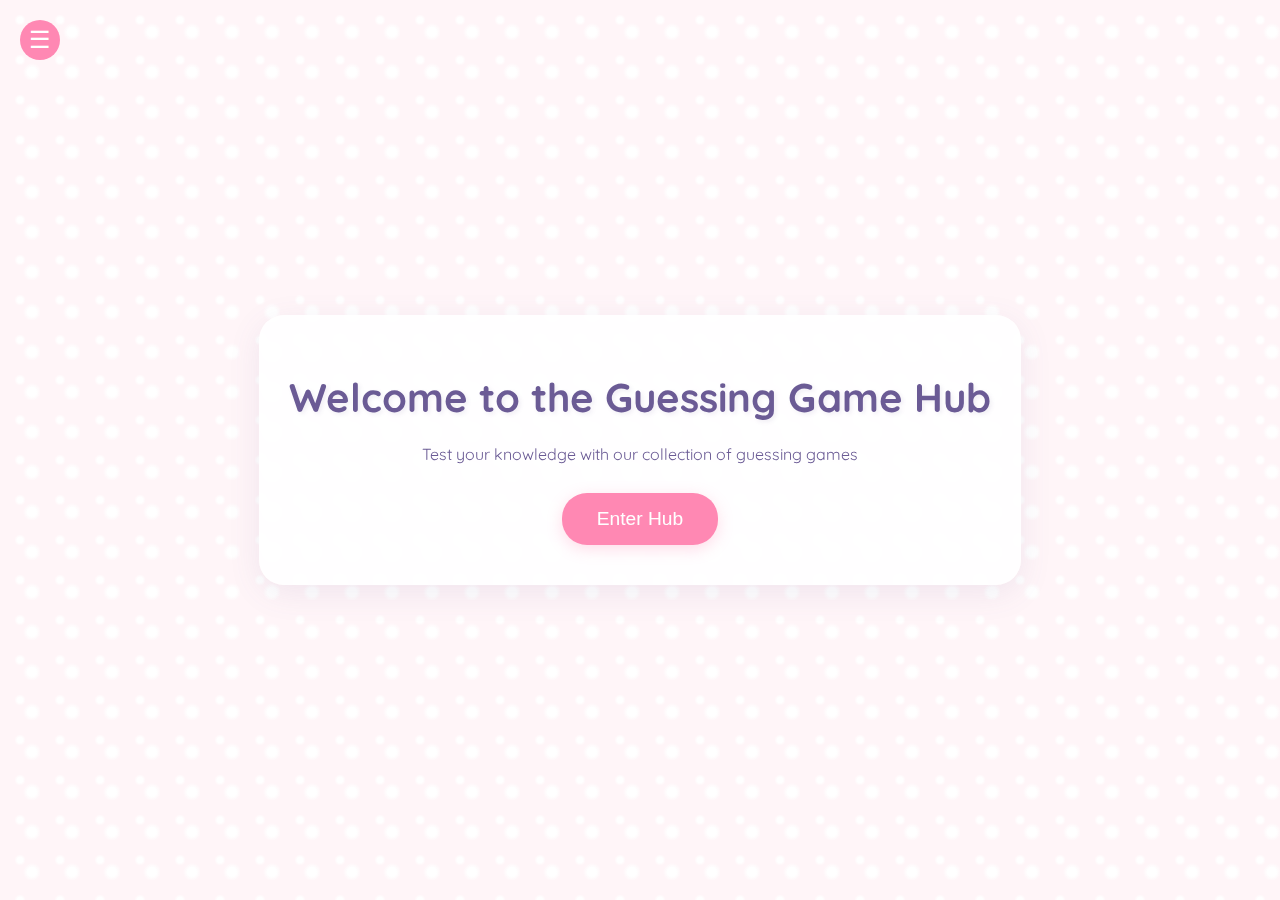
<file: index.html>
<!DOCTYPE html>
<html lang="en">
<head>
    <meta charset="UTF-8">
    <meta name="viewport" content="width=device-width, initial-scale=1.0">
    <title>Guessing Game Hub</title>
    <link href="https://fonts.googleapis.com/css2?family=Quicksand:wght@400;500;600&display=swap" rel="stylesheet">
    <link rel="stylesheet" href="styles/css/index.css">
    <script src="styles/js/menu.js" defer></script>
</head>
<body>

<!-- Start Screen -->
<div id="start-screen" class="screen">
    <h1>Welcome to the Guessing Game Hub</h1>
    <p>Test your knowledge with our collection of guessing games</p>
    <button id="enter-hub-button">Enter Hub</button>
</div>

<!-- Game Selection Screen -->
<div id="game-selection" class="screen hidden">
    <h2>Select Your Game</h2>
    <div class="game-grid">
        <div class="game-card" data-game="flags">
            <h3>Flag</h3>
            <p>Test your knowledge of world flags.</p>
        </div>
        <div class="game-card" data-game="currencies">
            <h3>Currency</h3>
            <p>Name the currency.<br><b>(IN TESTING)</b></p>
        </div>
        <div class="game-card" data-game="world-capitals">
            <h3>World Capitals</h3>
            <p>Match countries with their capitals.<br><b>(COMING SOON)</b></p>
        </div>
        <div class="game-card" data-game="state-capitals">
            <h3>US State Capitals</h3>
            <p>Name the capitals of US states.<br><b>(COMING SOON)</b></p>
        </div>
        <div class="game-card" data-game="animals">
            <h3>Animals</h3>
            <p>Name the animal.<br><b>(COMING SOON)</b></p>
        </div>
        <div class="game-card" data-game="class-guess">
            <h3>In Class Guessing Game</h3>
            <p>A basic game made to better understand JS in class.</p>
        </div>
        <div class="game-card" data-game="coming-soon">
            <h3><b>Coming Soon</b></h3>
            <p><b>More exciting games on the way!</b></p>
        </div>
    </div>
</div>

 <!-- Game Intro Screens -->
 <div id="flags-intro" class="screen hidden">
    <h2>Flag Guessing Game</h2>
    <p>Can you identify these flags from around the world?</p>
    <button onclick="window.location.href='flags.html'" class="play-button">Play Now</button>
    <button class="back-button">Back to Hub</button>
</div>

<div id="world-capitals-intro" class="screen hidden">
    <h2>World Capitals Quiz (Coming Soon)</h2>
    <p>Test your knowledge of world capitals!</p>
    <button class="play-button">COMING SOON</button>
    <button class="back-button">Back to Hub</button>
</div>

<div id="state-capitals-intro" class="screen hidden">
    <h2>US State Capitals Challenge (Coming Soon)</h2>
    <p>How well do you know your US state capitals?</p>
    <button class="play-button">COMING SOON</button>
    <button class="back-button">Back to Hub</button>
</div>

<div id="animals-intro" class="screen hidden">
    <h2>Guess The Animal (Coming Soon)</h2>
    <p>How well do you know your Animals?</p>
    <button class="play-button">COMING SOON</button>
    <button class="back-button">Back to Hub</button>
</div>

<div id="currencies-intro" class="screen hidden">
    <h2>Guess The Currency (In Testing)</h2>
    <p>How well do you know your Currencies?</p>
    <button onclick="window.location.href='currency.html'" class="play-button">Play Now</button>
    <button class="back-button">Back to Hub</button>
</div>

<!-- Menu Icon -->
<div class="menu-icon active">
    <button id="menu-toggle">☰</button>
</div>

<!-- Popup Menu -->
<div class="popup-menu hidden">
    <div class="menu-content">
        <button id="close-menu">×</button>
        <div class="menu-options">
            <div class="menu-option">
                <span>Dark Mode</span>
                <label class="switch">
                    <input type="checkbox" id="dark-mode-toggle">
                    <span class="slider"></span>
                </label>
            </div>
            <div class="menu-option">
                <span>Sound</span>
                <label class="switch">
                    <input type="checkbox" id="sound-toggle" checked>
                    <span class="slider"></span>
                </label>
            </div>
        </div>
    </div>
</div>
</body>

<script src="styles/js/index.js"></script>
</html>
</file>
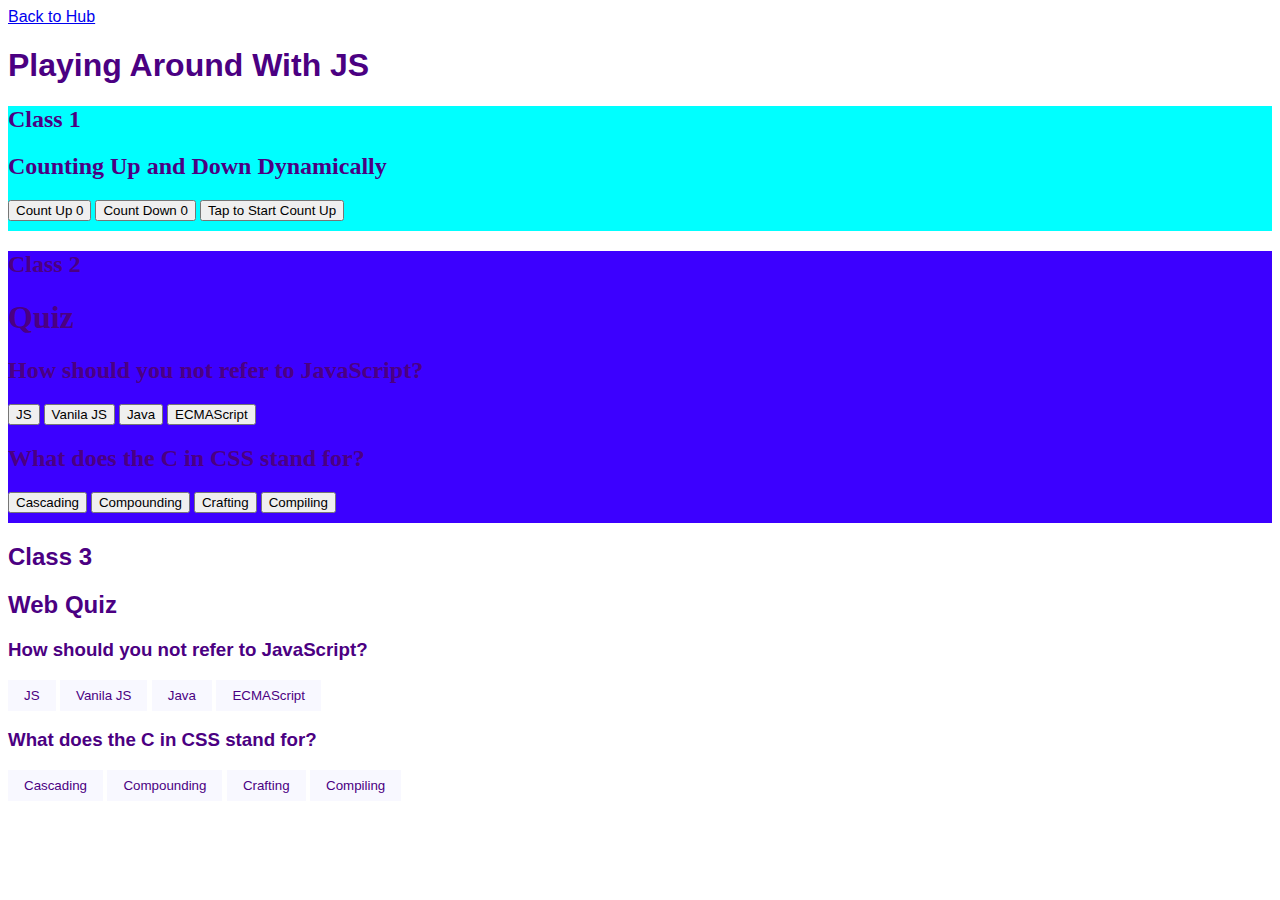
<file: class-guess.html>
<!DOCTYPE html>
<html lang="en">
<head>
    <meta charset="UTF-8">
    <meta name="viewport" content="width=device-width, initial-scale=1.0">
    <title>In Class Guessing Game</title>
    <style>

button::after {
            content: attr(data-count);
        }

        #class-1 {
            background-color: aqua;
            padding: auto;
            padding-bottom: 10px;
            font-family: none;
            font-color: black;
        }

        #class-2 {
            background-color: rgb(60, 0, 255);
            padding: auto;
            padding-bottom: 10px;
            font-family: none;
            font-color: black;
        }

        body {
            font-family: sans-serif;
            color: indigo;
        }

        button {
            
        }

        #class-3-btn {
            background: ghostwhite;
            padding: 8px 16px;
            border: none;
            color: inherit;
            transition: 1s;
        }

        #class-3-btn button:hover {
            background: lavender;
            cursor: pointer;
            padding: 8px 24px;
        }

        #class-3-btn button::after {
            content: attr(data-count);
        }

    </style>

</head>
<body>
    <a class="back-to-hub" href="index.html?screen=selection">Back to Hub</a>
    <h1>Playing Around With JS</h1>
        <div id="class-1">
            <h2>Class 1</h2>
            <h2>Counting Up and Down Dynamically</h2>
            <div id="class-1-buttons">
                <button data-count="0" onclick="this.dataset.count++">Count Up </button>
                <button data-count="0" onclick="this.dataset.count--">Count Down </button>
                <button id="btn">Tap to Start Count Up</button>
            </div>
        </div>

        <div id="class-2">
            <h2>Class 2</h2>
            <h1>Quiz</h1>
            <h2>How should you not refer to JavaScript?</h2>
    <button onclick ="check(this)" class="correct">JS</button>
    <button onclick ="check(this)">Vanila JS</button>
    <button onclick ="check(this)">Java</button>
    <button onclick ="check(this)">ECMAScript</button>
    <h2>What does the C in CSS stand for?</h2>
        <button onclick ="check(this)" class="correct">Cascading</button>
        <button onclick ="check(this)">Compounding</button>
        <button onclick ="check(this)">Crafting</button>
        <button onclick ="check(this)">Compiling</button>
        </div>

    <div id="class-3">
    <h2>Class 3</h2>
    <h2>Web Quiz</h2>
    <div class ="question">
        <h3>How should you not refer to JavaScript?</h2>
            <button id="class-3-btn"onclick ="check(this)" class="correct">JS</button>
            <button id="class-3-btn"onclick ="check(this)">Vanila JS</button>
            <button id="class-3-btn"onclick ="check(this)">Java</button>
            <button id="class-3-btn"onclick ="check(this)">ECMAScript</button>
    </div>
    
    <div class ="question">
    <h3>What does the C in CSS stand for?</h2>
    <button id="class-3-btn"onclick ="check(this)" class="correct">Cascading</button>
    <button id="class-3-btn"onclick ="check(this)">Compounding</button>
    <button id="class-3-btn"onclick ="check(this)">Crafting</button>
    <button id="class-3-btn"onclick ="check(this)">Compiling</button>
    </div>
    </div>

    <script>
        //CLASS 1 JS
        let counter = 0;

        function increment() {
            counter++;
            display();
        }

        function display() {
            btn.textContent = "Count Up " + counter;
        }

        btn.onclick = increment;

        //CLASS 2 JS
        function check(button) {
        if (button.classList.contains("correct"))
     {
        button.style.backgroundColor = "lightgreen";
     } else {
        button.style.backgroundColor = "red";
     }

     let question = button.closest(".question");
     let buttons = question.querySelectorAll("button");

     for (let button of buttons)
     {
        button.disabled = true;
     }
    }
    </script>

</body>
</html>
</file>
<file: styles/css/index.css>
.hidden {
    display: none;
}

html {
    scroll-behavior: smooth;
}

.button {
    touch-action: manipulation;
}

/* Menu Icon */
.menu-icon {
    display: none;
    position: fixed;
    top: 20px;
    left: 20px;
    z-index: 100;
}

.menu-icon.active {
    display: block;
}

#menu-toggle {
    font-size: 24px;
    background: var(--primary-color);
    color: white;
    border: none;
    border-radius: 50%;
    width: 40px;
    height: 40px;
    cursor: pointer;
    transition: all 0.3s ease;
}

#menu-toggle:hover {
    transform: scale(1.1);
    background-color: #FF88B3;
}

/* Popup Menu */
.popup-menu {
    position: fixed;
    top: 0;
    left: 0;
    width: 100%;
    height: 100%;
    background: rgba(0, 0, 0, 0.5);
    z-index: 1000;
    display: flex;
    justify-content: flex-start;
    align-items: center;
}

.popup-menu.hidden {
    display: none !important;
}

.menu-content {
    background: white;
    width: 300px;
    height: 100%;
    padding: 20px;
    position: relative;
    animation: slideIn 0.3s ease-out;
}

@keyframes slideIn {
    from { transform: translateX(-100%); }
    to { transform: translateX(0); }
}

#close-menu {
    position: absolute;
    top: 20px;
    right: 20px;
    background: none;
    border: none;
    font-size: 24px;
    cursor: pointer;
    color: var(--text-color);
}

.menu-options {
    margin-top: 40px;
    display: flex;
    flex-direction: column;
    gap: 20px;
}

.menu-option {
    display: flex;
    justify-content: space-between;
    align-items: center;
    padding: 10px 0;
}

/* Toggle Switch */
.switch {
    position: relative;
    display: inline-block;
    width: 60px;
    height: 34px;
}

.switch input {
    opacity: 0;
    width: 0;
    height: 0;
}

.slider {
    position: absolute;
    cursor: pointer;
    top: 0;
    left: 0;
    right: 0;
    bottom: 0;
    background-color: #ccc;
    transition: .4s;
    border-radius: 34px;
}

.slider:before {
    position: absolute;
    content: "";
    height: 26px;
    width: 26px;
    left: 4px;
    bottom: 4px;
    background-color: white;
    transition: .4s;
    border-radius: 50%;
}

input:checked + .slider {
    background-color: var(--primary-color);
}

input:checked + .slider:before {
    transform: translateX(26px);
}

.menu-button {
    display: flex;
    justify-content: center;
    align-items: center;
    text-align: center;
    width: 100%;
    padding: 12px 20px;
    background: var(--primary-color);
    color: white;
    text-decoration: none;
    border-radius: 25px;
    margin-top: 20px;
    transition: all 0.3s ease;
}

.menu-quit {
    display: flex;
    justify-content: center;
    align-items: center;
    text-align: center;
    width: 100%;
    max-width: 250px;
    margin: 10px auto;
    padding: 12px 20px;
    background-color: var(--secondary-color);
    color: white;
    text-decoration: none;
    border-radius: 25px;
    transition: all 0.3s ease;
}
.menu-quit:hover {
    background-color: #FF88B3;
    transform: translateY(-2px);
}

.menu-button:hover {
    background-color: var(--primary-color);
    transform: translateY(-2px);
}

.menu-button,
.menu-quit {
    padding: 12px 25px;
    font-size: 1.1em;
    cursor: pointer;
    border: none;
    border-radius: 20px;
    font-weight: 500;
    text-align: center;
    min-width: 150px;
    transition: all 0.4s ease;
}

.menu-button:hover, 
.menu-quit:hover {
    transform: translateY(-2.5px) scale(1.05);
    animation: smoothPulse 1.5s ease-in-out infinite;
}

body.dark-mode .popup-menu,
body.dark-mode .menu-content {
    background-color: #2d2d2d;
    color: #ffffff;
}

body.dark-mode .menu-icon button {
    background-color: #333333;
    color: #ffffff;
}

body.dark-mode .popup-menu {
    background: rgba(26, 26, 26, 0.7); /* Semi-transparent dark background */
}

body.dark-mode .menu-content {
    background: #2d2d2d;
    box-shadow: 0 0 15px rgba(0, 0, 0, 0.3);
}

/* Dark Mode Styles for Game Hub and Selection */
body.dark-mode {
    background-color: #1a1a1a;
    background-image: radial-gradient(circle at 50% 50%, #333333 10%, transparent 20%),
                     radial-gradient(circle at 80% 80%, #333333 10%, transparent 20%);
}

body.dark-mode .screen {
    background: rgba(45, 45, 45, 0.9);
    box-shadow: 0 8px 32px rgba(0, 0, 0, 0.3);
}

body.dark-mode .game-card {
    background-color: #333333;
    box-shadow: 0 5px 15px rgba(0, 0, 0, 0.3);
}

body.dark-mode .game-card:hover {
    background: #444444;
    box-shadow: 0 15px 35px rgba(0, 0, 0, 0.4);
}

body.dark-mode h1,
body.dark-mode h2,
body.dark-mode h3,
body.dark-mode p {
    color: #ffffff;
}

body.dark-mode .setup-section {
    background: rgba(45, 45, 45, 0.95);
    box-shadow: 0 4px 15px rgba(0, 0, 0, 0.2);
}

body.dark-mode .mode-select,
body.dark-mode .type-select {
    background: #333333;
    border-color: #555555;
    color: #ffffff;
}

body.dark-mode .mode-select:hover,
body.dark-mode .type-select:hover {
    background: #444444;
}

body.dark-mode .mode-select.active,
body.dark-mode .type-select.active {
    background: var(--primary-color);
}

body.dark-mode #round-count,
body.dark-mode #time-limit {
    background: #333333;
    color: #ffffff;
    border-color: #555555;
}

body.dark-mode .preview-container {
    background: rgba(45, 45, 45, 0.95);
    box-shadow: 0 4px 15px rgba(0, 0, 0, 0.2);
}

body.dark-mode .option-btn {
    background: #333333;
    border-color: #555555;
    color: #ffffff;
}

body.dark-mode .option-btn:hover {
    background: #444444;
}

/* Dark mode for game cards hover state */
body.dark-mode .game-card:hover h3 {
    color: var(--primary-color);
}

body.dark-mode .game-card:hover p {
    color: #ffffff;
}

/* Update the dark mode button styles */
body.dark-mode #enter-hub-button {
    background-color: var(--primary-color-dark);
    color: white;
}

body.dark-mode #enter-hub-button:hover {
    background-color: #B784BA;
}

body.dark-mode .menu-button {
    background-color: var(--primary-color-dark);
    color: white;
}

body.dark-mode .menu-button:hover {
    background-color: #B784BA;
}

/* Update popup menu background in dark mode */
body.dark-mode .menu-content {
    background-color: #2d2d2d;
    color: white;
}


/* Dark mode overrides for buttons */
body.dark-mode .menu-button,
body.dark-mode .play-button,
body.dark-mode #next-flag,
body.dark-mode #submit-answer,
body.dark-mode input:checked + .slider {
    background-color: var(--primary-color-dark);
}

body.dark-mode .menu-button:hover,
body.dark-mode .play-button:hover,
body.dark-mode #next-flag:hover,
body.dark-mode #submit-answer:hover {
    background-color: #B784BA; /* Lighter purple for hover state */
}

/* Update hover effects for dark mode */
body.dark-mode #menu-toggle:hover {
    background-color: var(--primary-color-dark);
}

body.dark-mode .game-card:hover {
    background: #4A3B4A; /* Darker purple for game card hover */
}

/* Update active states for dark mode */
body.dark-mode .mode-select.active,
body.dark-mode .type-select.active {
    background-color: var(--primary-color-dark);
}

/* Update h3 color in dark mode */
body.dark-mode h3 {
    color: var(--primary-color-dark);
}

/* Update menu toggle styles in dark mode */
body.dark-mode #menu-toggle {
    background-color: var(--primary-color-dark);
}

body.dark-mode #menu-toggle:hover {
    background-color: #B784BA;
}



/* Remove button text decoration */
button, 
.play-button, 
.back-button,
#enter-hub-button {
    text-decoration: none;
}
/* Add at the top of your CSS file */
* {
    box-sizing: border-box;
    -webkit-tap-highlight-color: transparent;
}

/* Add viewport-specific media queries */
@media screen and (max-width: 768px) {
    .screen {
        width: 95%;
        padding: 20px;
        margin: 10px;
    }

    .game-grid {
        grid-template-columns: 1fr;
        gap: 15px;
    }

    h1 {
        font-size: 2em;
    }

    h2 {
        font-size: 1.5em;
    }

    .options-container {
        grid-template-columns: 1fr;
        width: 100%;
    }
}

/* Add touch device optimizations */
@media (hover: none) {
    .game-card:hover,
    .button:hover {
        transform: none;
        animation: none;
    }

    .game-card:active,
    .button:active {
        transform: scale(0.98);
    }
}

/* Add performance improvements */
.game-card,
.button {
    will-change: transform;
    backface-visibility: hidden;
}

/* Add accessibility improvements */
button, 
.game-card {
    outline: none;
}

button:focus-visible,
.game-card:focus-visible {
    outline: 3px solid var(--primary-color);
    outline-offset: 2px;
}

/* Add reduced motion preferences */
@media (prefers-reduced-motion: reduce) {
    .game-card,
    .button {
        animation: none;
        transition: none;
    }
}


.options-container {
    display: grid;
    grid-template-columns: repeat(2, 1fr);
    gap: 10px;
    max-width: 400px;
    margin: 0 auto;
}

.option-btn {
    padding: 10px;
    font-size: 1em;
    cursor: pointer;
    background-color: #fff;
    border: 1px solid #333;
    border-radius: 5px;
    color: var(--text-color); /* Adds the soft purple color */
}

.option-btn:hover {
    background-color: #e0e0e0;
}

body {
    display: flex;
    justify-content: center;
    align-items: center;
    min-height: 100vh;
    margin: 0;
    font-family: 'Quicksand', Arial, sans-serif;
    background-color: var(--background);
    background-image: radial-gradient(circle at 50% 50%, #ffffff 10%, transparent 20%),
                     radial-gradient(circle at 80% 80%, #ffffff 10%, transparent 20%);
    background-size: 40px 40px;
}

.screen {
    text-align: center;
    max-width: 800px;
    padding: 30px;
    background: rgba(255, 255, 255, 0.9);
    border-radius: 25px;
    box-shadow: 0 8px 32px rgba(107, 91, 149, 0.1);
    backdrop-filter: blur(4px);
}

.back-button {
    background-color: var(--secondary-color);
    box-shadow: 0 4px 15px rgba(148, 209, 255, 0.3);
    position: relative;
    overflow: hidden;
    transition: all 0.4s ease;
}

.back-button:hover {
    transform: translateY(-3px) scale(1.05);
    background-color: #7BC4FF;
    box-shadow: 
        0 8px 25px rgba(148, 209, 255, 0.4),
        0 4px 10px rgba(107, 91, 149, 0.2);
    animation: smoothPulse 1.5s ease-in-out infinite;
}

/* Add sparkle effect */
.back-button::after {
    content: '';
    position: absolute;
    top: -50%;
    left: -50%;
    width: 200%;
    height: 200%;
    background: linear-gradient(
        45deg,
        transparent 0%,
        rgba(255, 255, 255, 0.8) 50%,
        transparent 100%
    );
    transform: rotate(45deg);
    transition: all 0.3s ease;
    opacity: 0;
}

.back-button:hover::after {
    animation: sparkle-button 1s ease-in-out;
}

.play-button {
    background-color: var(--primary-color);
    box-shadow: 0 4px 15px rgba(148, 209, 255, 0.3);
    position: relative;
    overflow: hidden;
    transition: all 0.4s ease;
}

.play-button:hover {
    transform: translateY(-3px) scale(1.05);
    background-color: #FF6B9C;
    box-shadow: 
        0 8px 25px rgba(255, 136, 179, 0.4),
        0 4px 10px rgba(107, 91, 149, 0.2);
    animation: smoothPulse 1.5s ease-in-out infinite;
}


/* Add sparkle effect */
.play-button::after {
    content: '';
    position: absolute;
    top: -50%;
    left: -50%;
    width: 200%;
    height: 200%;
    background: linear-gradient(
        45deg,
        transparent 0%,
        rgba(255, 255, 255, 0.8) 50%,
        transparent 100%
    );
    transform: rotate(45deg);
    transition: all 0.3s ease;
    opacity: 0;
}



.play-button:hover::after {
    animation: sparkle-button 1s ease-in-out;
}

@keyframes sparkle-button {
    0% {
        transform: rotate(45deg) translateX(-100%);
        opacity: 0;
    }
    50% {
        opacity: 0.3;
    }
    100% {
        transform: rotate(45deg) translateX(100%);
        opacity: 0;
    }
}

#enter-hub-button, .play-button, .back-button {
    padding: 15px 35px;
    font-size: 1.2em;
    cursor: pointer;
    border: none;
    border-radius: 25px;
    margin: 10px;
    transition: box-shadow 0.3s ease;
    box-shadow: 0 4px 15px rgba(255, 136, 179, 0.3);
    color: white; /* Makes text white for better contrast */
    font-weight: 500; /* Makes the text slightly bolder */
}

#enter-hub-button, .play-button {
    background-color: var(--primary-color);
}

#enter-hub-button:hover, .play-button:hover, .back-button:hover {
    animation: smoothPulse 1.5s ease-in-out infinite;
}

#enter-hub-button:hover, .play-button:hover {
    box-shadow: 
        0 8px 25px rgba(255, 136, 179, 0.4),
        0 4px 10px rgba(107, 91, 149, 0.2);
}

#enter-hub-button {
    position: relative;
    overflow: hidden;
    transition: all 0.4s ease;
}

/* Add sparkle effect */
#enter-hub-button::after {
    content: '';
    position: absolute;
    top: -50%;
    left: -50%;
    width: 200%;
    height: 200%;
    background: linear-gradient(
        45deg,
        transparent 0%,
        rgba(255, 255, 255, 0.8) 50%,
        transparent 100%
    );
    transform: rotate(45deg);
    transition: all 0.3s ease;
    opacity: 0;
}

#enter-hub-button:hover::after {
    animation: sparkle-button 1s ease-in-out;
}

#enter-hub-button:hover {
    transform: translateY(-3px) scale(1.05);
    background-color: #FF6B9C;
    box-shadow: 
        0 8px 25px rgba(255, 136, 179, 0.4),
        0 4px 10px rgba(107, 91, 149, 0.2);
    animation: smoothPulse 1.5s ease-in-out infinite;
}

.game-grid {
    display: grid;
    grid-template-columns: repeat(2, 1fr);
    gap: 25px;
    margin-top: 30px;
}

h1 {
    color: var(--text-color);
    margin-bottom: 20px;
    font-size: 2.5em;
    text-shadow: 2px 2px 4px rgba(107, 91, 149, 0.1);
}

h2 {
    color: var(--text-color);
    font-size: 2em;
}

h3 {
    color: var(--primary-color);
    margin: 0;
    font-size: 1.5em;
}

p {
    color: var(--text-color);
    line-height: 1.6;
}

.game-card {
    background-color: white;
    padding: 30px;
    border-radius: 20px;
    cursor: pointer;
    transition: all 0.4s ease;
    box-shadow: 0 5px 15px rgba(107, 91, 149, 0.1);
    position: relative;
    overflow: hidden;
    animation: float 6s ease-in-out infinite;
}

.game-card:hover {
    transform: translateY(-8px) scale(1.05);
    background: #E8E4F3; /* Light purple background */
    box-shadow: 
        0 15px 35px rgba(107, 91, 149, 0.3),
        0 8px 12px rgba(107, 91, 149, 0.2);
    animation-play-state: paused;
}

.game-card::before {
    content: '';
    position: absolute;
    top: 0;
    left: 0;
    right: 0;
    bottom: 0;
    background: linear-gradient(135deg, var(--gradient-start) 0%, var(--gradient-end) 100%);
    opacity: 0;
    transition: opacity 0.4s ease;
    border-radius: 20px;
}

.game-card:hover::before {
    opacity: 0.1;
}

.game-card h3, .game-card p {
    position: relative;
    z-index: 1;
    transition: all 0.3s ease;
}

.game-card:hover h3 {
    transform: scale(1.1);
    color: var(--text-color); /* Changed to soft purple */
}

.game-card:hover p {
    color: var(--text-color); /* Changed to soft purple */
}

@keyframes float {
    0% { transform: translateY(0px); }
    50% { transform: translateY(-10px); }
    100% { transform: translateY(0px); }
}

/* Stagger the floating animation for each card */
.game-card:nth-child(2) { animation-delay: 1s; }
.game-card:nth-child(3) { animation-delay: 2s; }
.game-card:nth-child(4) { animation-delay: 3s; }

/* Add a cute loader animation */
.loading {
    width: 50px;
    height: 50px;
    border: 5px solid var(--background);
    border-top: 5px solid var(--primary-color);
    border-radius: 50%;
    animation: spin 1s linear infinite;
}

@keyframes spin {
    0% { transform: rotate(0deg); }
    100% { transform: rotate(360deg); }
}

/* Add decorative elements */
.screen::before {
    content: '';
    position: absolute;
    top: -10px;
    left: -10px;
    right: -10px;
    bottom: -10px;
    border: 2px dashed var(--accent-color);
    border-radius: 30px;
    opacity: 0.3;
    pointer-events: none;
}

:root {
    --primary-color: #FF88B3;    /* Soft pink */
    --primary-color-dark: #9B6B9E; /* Purple for dark mode */
    --secondary-color: #94D1FF;  /* Light blue */
    --gradient-start: #FF88B3;   /* Soft pink */
    --gradient-end: #94D1FF;     /* Light blue */
    --text-color: #6B5B95;       /* Soft purple */
    --background: #FFF5F8;       /* Light pink background */
}

@keyframes sparkle {
    0% {
        transform: rotate(45deg) translateX(-100%);
        opacity: 0;
    }
    50% {
        opacity: 0.3;
    }
    100% {
        transform: rotate(45deg) translateX(100%);
        opacity: 0;
    }
}

@keyframes smoothPulse {
    0% { transform: scale(1); }
    50% { transform: scale(1.05); }
    100% { transform: scale(1); }
}

@media (prefers-reduced-motion: reduce) {
    /* Remove animations and transitions */
    * {
        animation: none !important;
        transition: none !important;
        scroll-behavior: auto !important;
    }

    /* Modify fade effects */
    .fade-in, 
    .fade-out {
        opacity: 1 !important;
        transform: none !important;
    }

    /* Modify preview transitions */
    .preview-container,
    .preview-content {
        transition: none !important;
    }

    /* Remove hover animations */
    .button:hover,
    .option-btn:hover {
        transform: none !important;
    }

    /* Remove game feedback animations */
    .correct,
    .incorrect {
        animation: none !important;
    }

    /* Remove menu transitions */
    .popup-menu,
    .menu-icon {
        transition: none !important;
    }
}
</file>
